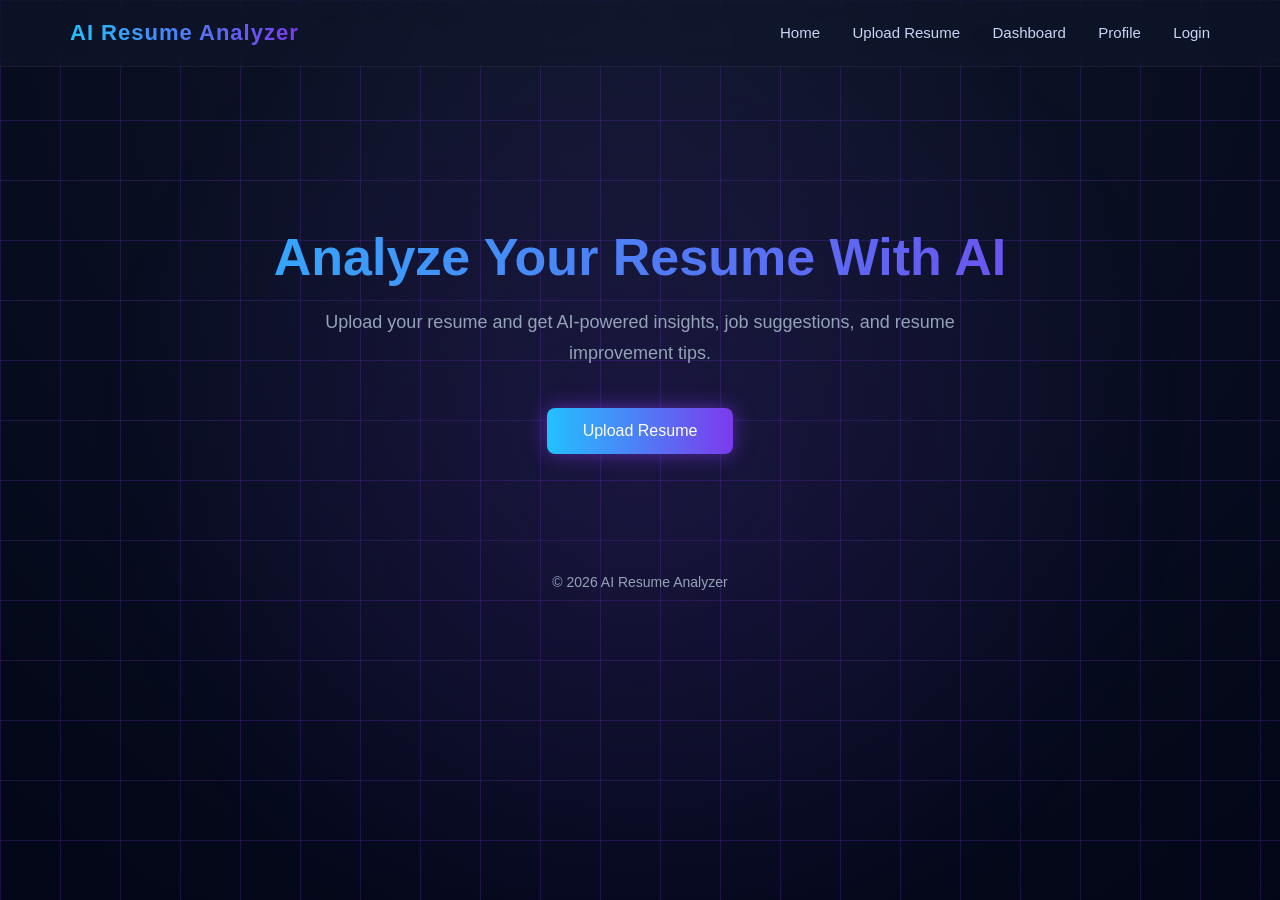
<file: frontend/index.html>
<!DOCTYPE html>
<html lang="en">
<head>
  <meta charset="UTF-8">
  <title>AI Resume Analyzer</title>
  <link rel="stylesheet" href="css/style.css">
</head>
<body>
  <div class="neon-grid"></div>
  <header class="navbar">
    <h1 class="logo">AI Resume Analyzer</h1>
    <nav id="navLinks">
      <a href="index.html">Home</a>
      <a href="upload.html">Upload Resume</a>
      <a href="dashboard.html">Dashboard</a>
      <a href="profile.html">Profile</a>
      <a href="login.html" id="authLink">Login</a>
    </nav>
  </header>
  <section class="hero">
    <h2>Analyze Your Resume With AI</h2>
    <p>
      Upload your resume and get AI-powered insights,
      job suggestions, and resume improvement tips.
    </p>
    <a href="upload.html" class="btn">
      Upload Resume
    </a>
  </section>
  <footer class="footer">
    <p>© 2026 AI Resume Analyzer</p>
  </footer>
  <script src="js/api.js"></script>
  <script>
    const token = localStorage.getItem("token")
    const authLink = document.getElementById("authLink")
    if (token) {
      authLink.innerText = "Logout"
      authLink.href = "#"
      authLink.onclick = function () {
        localStorage.removeItem("token")
        window.location.href = "login.html"
      }
    }
  </script>
</body>
</html>
</file>
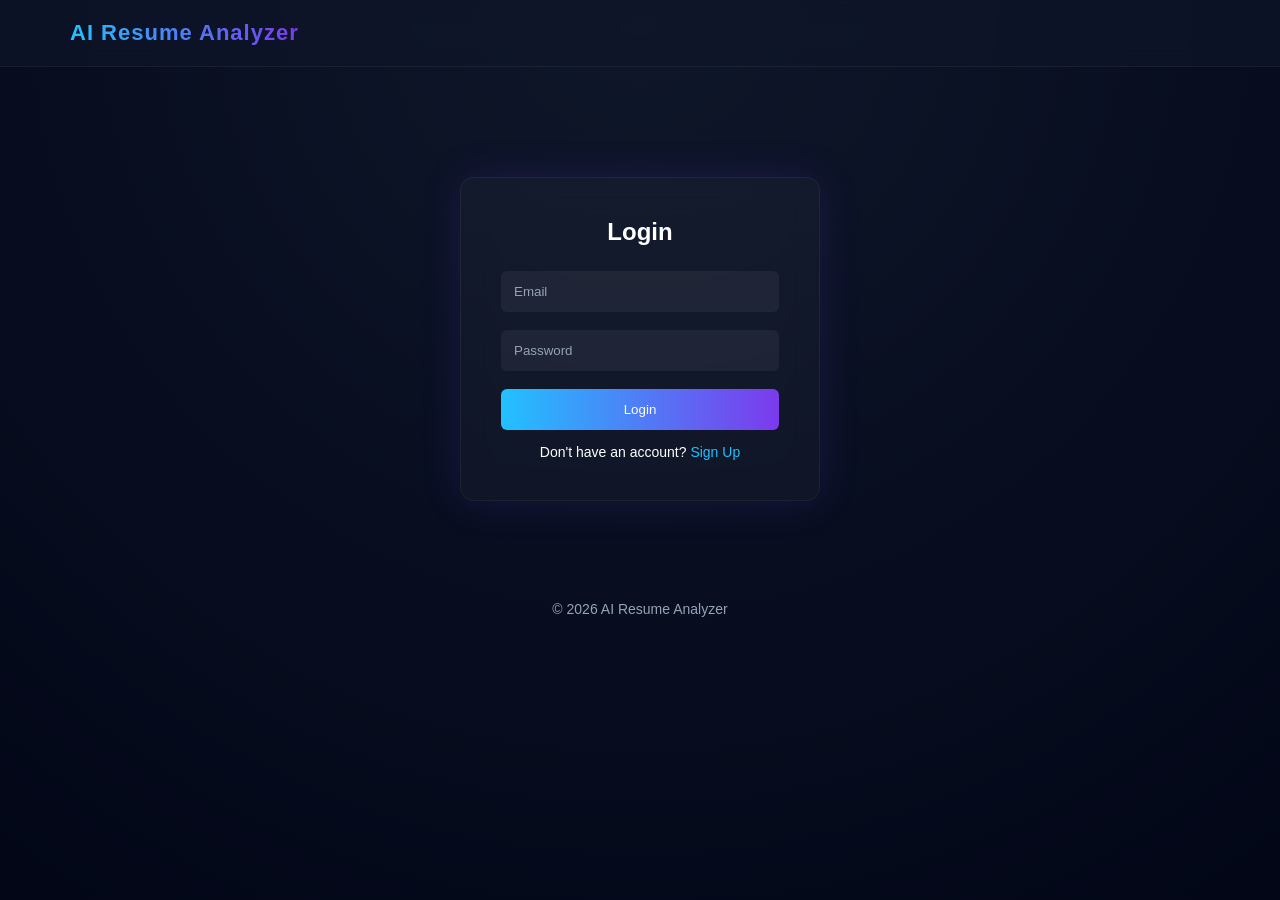
<file: frontend/dashboard.html>
<!DOCTYPE html>
<html lang="en">
<head>
  <title>Resume Analysis</title>
  <link rel="stylesheet" href="css/style.css">
</head>
<body>
  <header class="navbar">
    <h1 class="logo">AI Resume Analyzer</h1>
    <a href="index.html">Home</a>
  </header>
  <section class="dashboard">
    <h2>Resume Analysis Result</h2>
    <div class="card">
      <h3>Resume Score</h3>
      <div class="score-container">
        <div class="circle">
          <svg width="160" height="160">
            <circle class="bg-circle" cx="80" cy="80" r="70" stroke-width="10" />
            <circle class="progress-circle" cx="80" cy="80" r="70" stroke-width="10" />
          </svg>
          <div class="score-text" id="scoreText">
            0%
          </div>
        </div>
      </div>
    </div>
    <div class="card">
      <h3>Detected Skills</h3>
      <div class="skills-container" id="skills"></div>
    </div>
    <div class="card">
      <h3>Suggested Job Roles</h3>
      <ul id="jobs"></ul>
    </div>
    <div class="card">
      <h3>Suggested Companies</h3>
      <ul id="companies"></ul>
    </div>
    <div class="card">
      <h3>AI Suggestions</h3>
      <ul id="tips"></ul>
    </div>
    <div class="card">
      <h3>Resume History</h3>
      <ul id="resumeList"></ul>
    </div>
  </section>
  <footer class="footer">
    <p>© 2026 AI Resume Analyzer</p>
  </footer>
  <script src="js/api.js"></script>
  <script src="js/dashboard.js"></script>

</body>

</html>
</file>
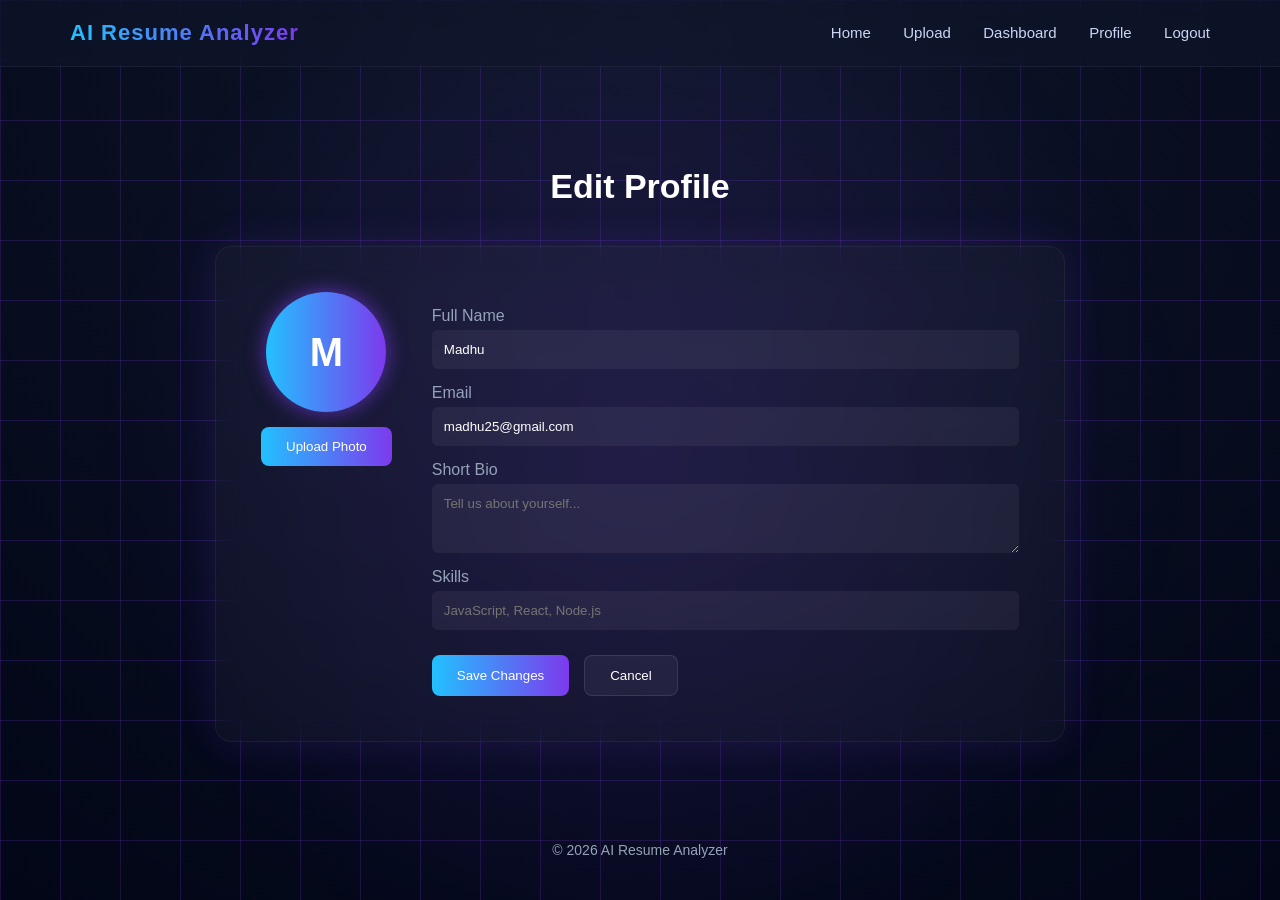
<file: frontend/edit-profile.html>
<!DOCTYPE html>
<html lang="en">
<head>
  <meta charset="UTF-8">
  <title>Edit Profile</title>
  <link rel="stylesheet" href="css/style.css">
</head>
<body>
  <div class="neon-grid"></div>
  <header class="navbar">
    <h1 class="logo">AI Resume Analyzer</h1>
    <nav>
      <a href="index.html">Home</a>
      <a href="upload.html">Upload</a>
      <a href="dashboard.html">Dashboard</a>
      <a href="profile.html">Profile</a>
      <a href="#" onclick="logout()">Logout</a>
    </nav>
  </header>
  <section class="edit-profile-container">
    <h2>Edit Profile</h2>
    <div class="edit-profile-card">
      <div class="profile-image-section">
        <div class="avatar large-avatar">
          M
        </div>
        <input type="file" id="profileImage" hidden>
        <button class="profile-btn" onclick="document.getElementById('profileImage').click()">
          Upload Photo
        </button>
      </div>
      <form class="profile-form">
        <label>Full Name</label>
        <input type="text" value="Madhu">
        <label>Email</label>
        <input type="email" value="madhu25@gmail.com">
        <label>Short Bio</label>
        <textarea rows="3" placeholder="Tell us about yourself..."></textarea>
        <label>Skills</label>
        <input type="text" placeholder="JavaScript, React, Node.js">
        <div class="form-actions">
          <button type="submit" class="profile-btn">
            Save Changes
          </button>
          <button type="button" class="profile-btn secondary">
            Cancel
          </button>
        </div>
      </form>
    </div>
  </section>
  <footer class="footer">
    <p>© 2026 AI Resume Analyzer</p>
  </footer>
  <script src="js/api.js"></script>
</body>
</html>
</file>
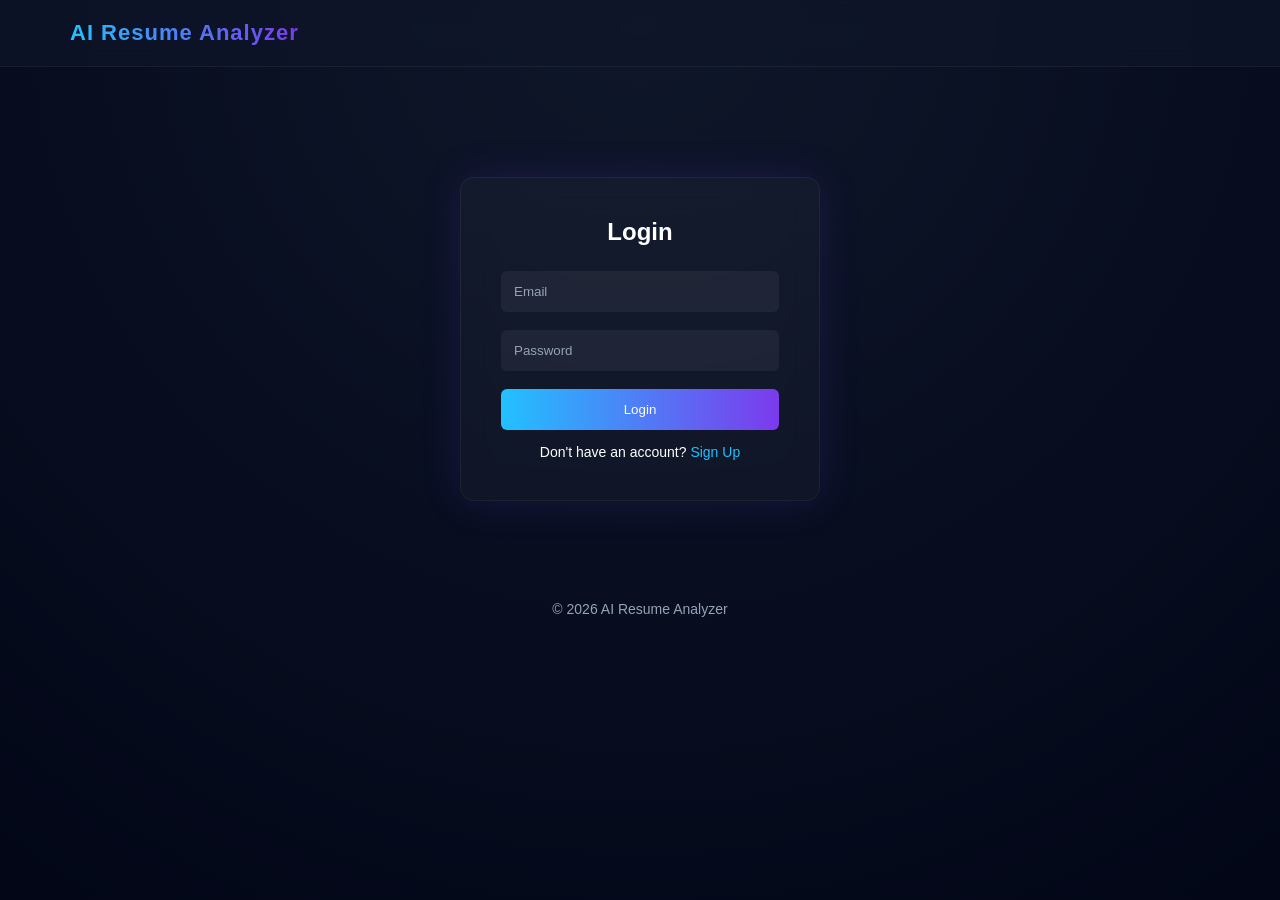
<file: frontend/login.html>
<!DOCTYPE html>
<html lang="en">
<head>
  <title>Login</title>
  <link rel="stylesheet" href="css/style.css">
</head>
<body>
  <header class="navbar">
    <h1 class="logo">AI Resume Analyzer</h1>
  </header>
  <section class="auth-container">
    <h2>Login</h2>
    <input type="email" placeholder="Email" id="email">
    <input type="password" placeholder="Password" id="password">
    <button onclick="loginUser()">Login</button>
    <p>
      Don't have an account?
      <a href="signup.html">Sign Up</a>
    </p>
  </section>
  <footer class="footer">
    <p>© 2026 AI Resume Analyzer</p>
  </footer>
  <script src="js/api.js"></script>
  <script src="js/auth.js"></script>
</body>
</html>
</file>
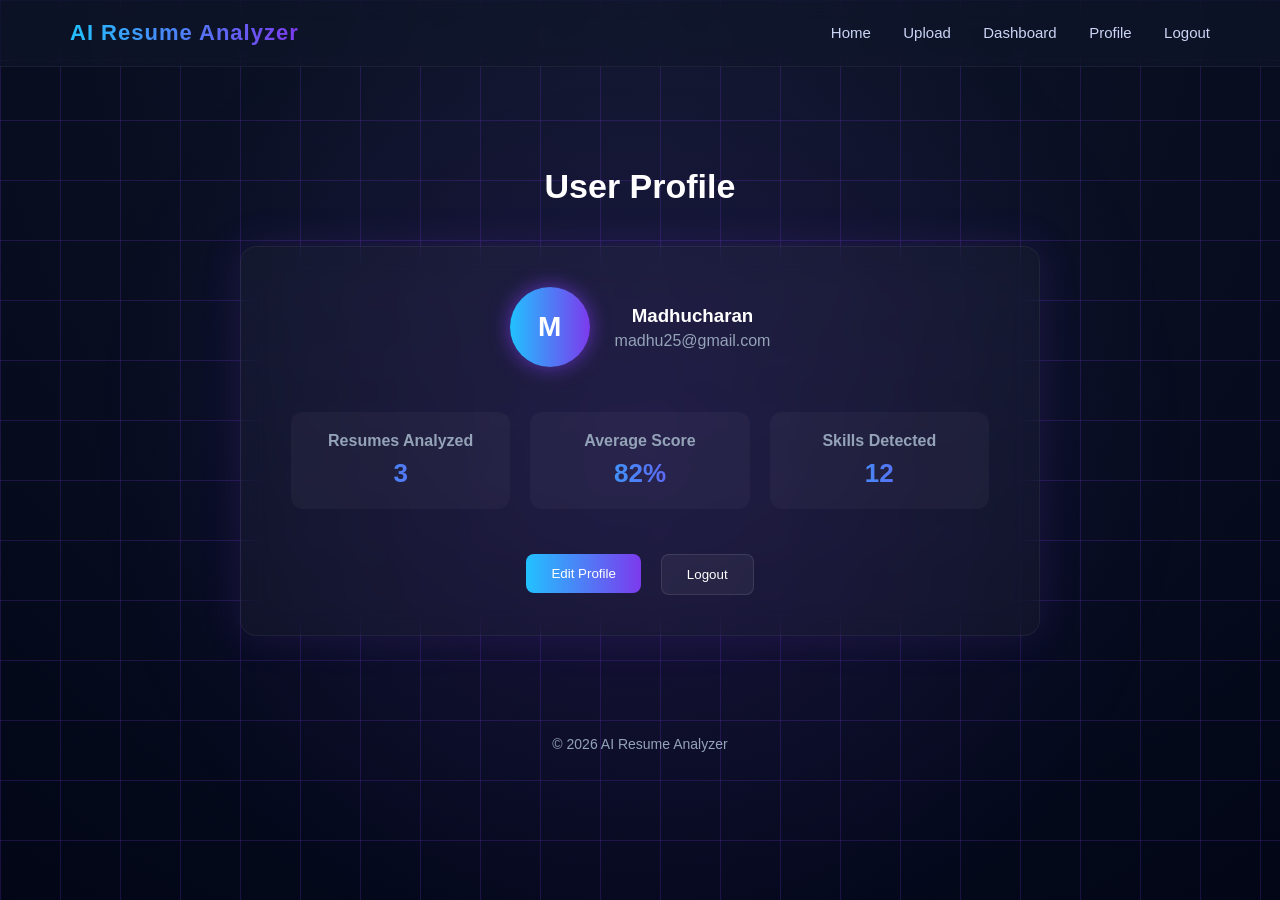
<file: frontend/profile.html>
<!DOCTYPE html>
<html lang="en">
<head>
  <title>User Profile</title>
  <link rel="stylesheet" href="css/style.css">
</head>
<body>
  <div class="neon-grid"></div>
  <header class="navbar">
    <h1 class="logo">AI Resume Analyzer</h1>
    <nav>
      <a href="index.html">Home</a>
      <a href="upload.html">Upload</a>
      <a href="dashboard.html">Dashboard</a>
      <a href="profile.html">Profile</a>
      <a href="#" onclick="logout()">Logout</a>
    </nav>
  </header>
  <section class="profile-container">
    <h2>User Profile</h2>
    <div class="profile-card">
      <div class="profile-header">
        <div class="avatar">
          M
        </div>
        <div class="user-info">
          <h3>Madhucharan</h3>
          <p>madhu25@gmail.com</p>
        </div>
      </div>
      <div class="profile-stats">
        <div class="stat-box">
          <h4>Resumes Analyzed</h4>
          <p>3</p>
        </div>
        <div class="stat-box">
          <h4>Average Score</h4>
          <p>82%</p>
        </div>
        <div class="stat-box">
          <h4>Skills Detected</h4>
          <p>12</p>
        </div>
      </div>
      <div class="profile-actions">
        <a href="edit-profile.html"><button class="profile-btn">Edit Profile</button></a>
        <button class="profile-btn secondary">Logout</button>
      </div>
    </div>
  </section>
  <script src="js/api.js"></script>
  <footer class="footer">
    <p>© 2026 AI Resume Analyzer</p>
  </footer>
</body>
</html>
</file>
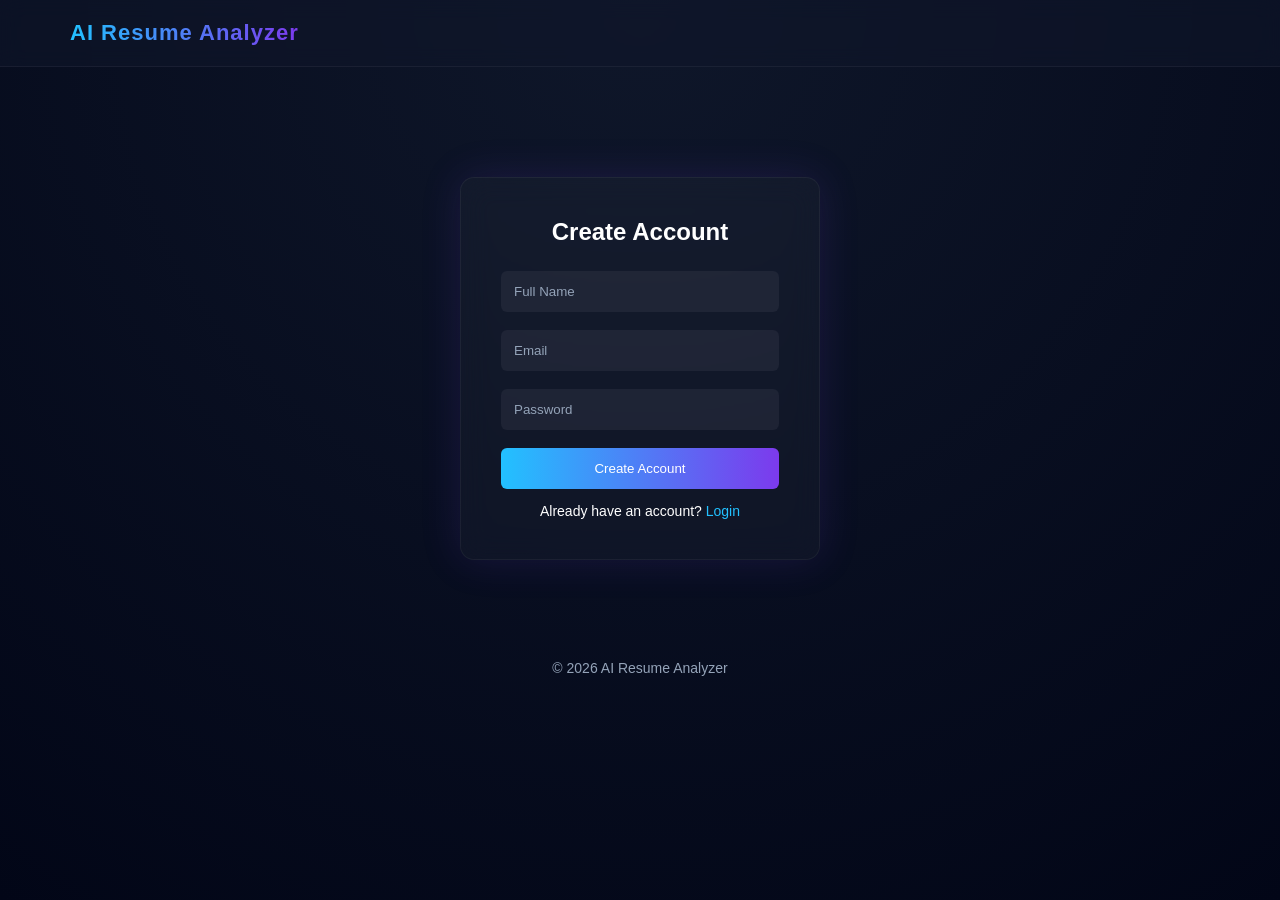
<file: frontend/signup.html>
<!DOCTYPE html>
<html lang="en">
<head>
  <title>Sign Up</title>
  <link rel="stylesheet" href="css/style.css">
</head>
<body>
  <header class="navbar">
    <h1 class="logo">AI Resume Analyzer</h1>
  </header>
  <section class="auth-container">
    <h2>Create Account</h2>
    <input type="text" placeholder="Full Name" id="name">
    <input type="email" placeholder="Email" id="email">
    <input type="password" placeholder="Password" id="password">
    <button type="button" onclick="signupUser()">Create Account</button>
    <p>
      Already have an account?
      <a href="login.html">Login</a>
    </p>
  </section>
  <footer class="footer">
    <p>© 2026 AI Resume Analyzer</p>
  </footer>
  <script src="js/api.js"></script>
<script src="js/auth.js"></script>
</body>
</html>
</file>
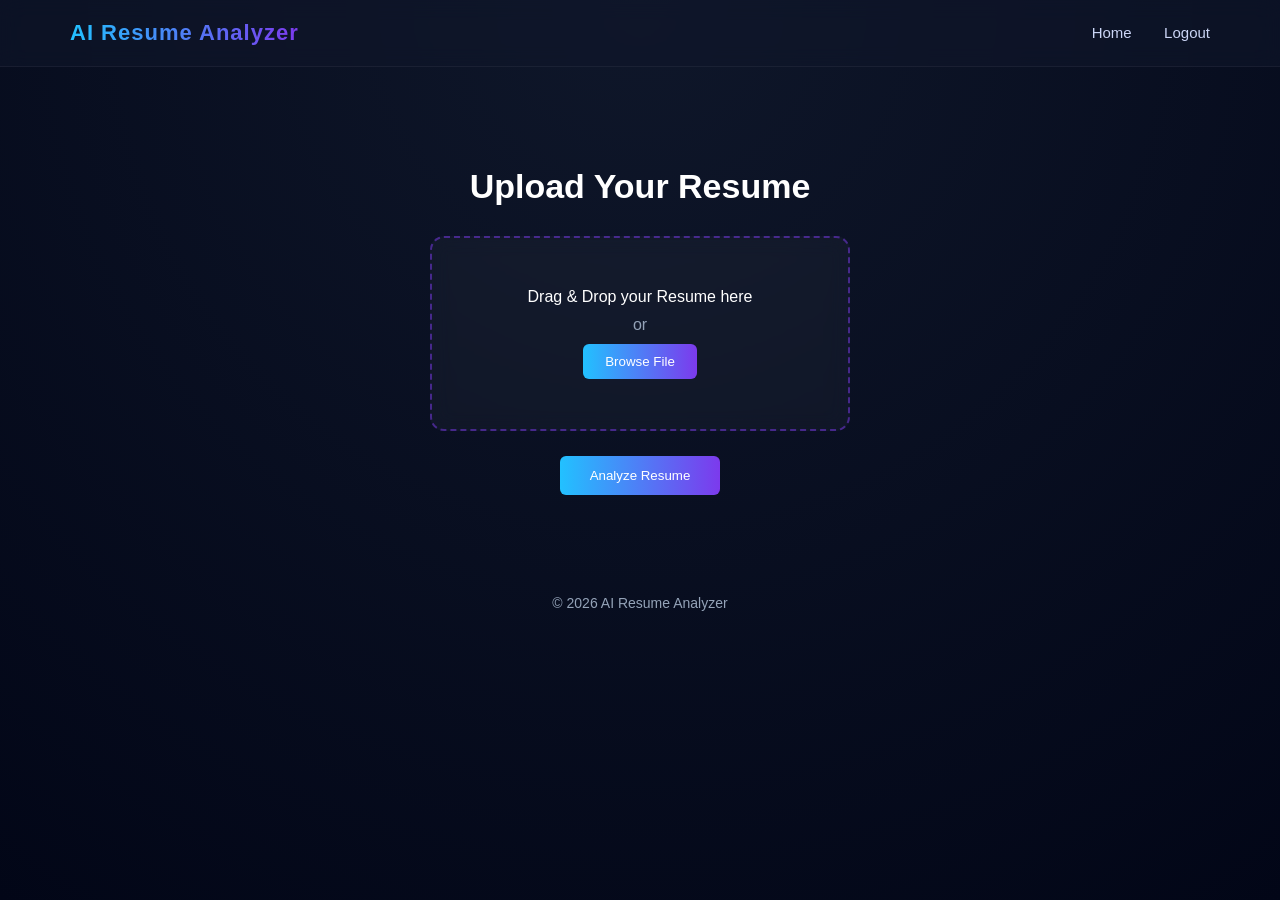
<file: frontend/upload.html>
<!DOCTYPE html>
<html lang="en">
<head>
  <title>Upload Resume</title>
  <link rel="stylesheet" href="css/style.css">
</head>
<body>
  <header class="navbar">
    <h1 class="logo">AI Resume Analyzer</h1>
    <nav>
      <a href="index.html">Home</a>
      <a href="#" onclick="logout()">Logout</a>
    </nav>
  </header>
  <section class="upload-container">
    <h2>Upload Your Resume</h2>
    <div class="drop-zone" id="dropZone">
      <p>Drag & Drop your Resume here</p>
      <span>or</span>
      <input type="file" id="resumeFile" hidden>
      <button onclick="selectFile()">Browse File</button>
    </div>
    <p id="fileName"></p>
    <button class="analyze-btn" onclick="uploadResume()">
      Analyze Resume
    </button>
  </section>
  <footer class="footer">
    <p>© 2026 AI Resume Analyzer</p>
  </footer>
  <script src="js/api.js"></script>
  <script src="js/upload.js"></script>
</body>
</html>
</file>
<file: frontend/css/style.css>
* {
  margin: 0;
  padding: 0;
  box-sizing: border-box;
  font-family: 'Poppins', sans-serif;
}

body {
  background: radial-gradient(circle at top, #0f172a, #020617);
  color: white;
  min-height: 100vh;
  overflow-x: hidden;
  animation: fadeIn 0.6s ease;
}

.navbar {
  display: flex;
  justify-content: space-between;
  align-items: center;
  padding: 20px 70px;
  background: rgba(15, 23, 42, 0.6);
  backdrop-filter: blur(10px);
  border-bottom: 1px solid rgba(255, 255, 255, 0.05);
}

.logo {
  font-size: 22px;
  font-weight: 700;
  letter-spacing: 1px;
  background: linear-gradient(90deg, #22c1ff, #7c3aed);
  -webkit-background-clip: text;
  -webkit-text-fill-color: transparent;
}

.navbar nav a {
  color: #cbd5f5;
  text-decoration: none;
  margin-left: 28px;
  font-size: 15px;
  transition: 0.3s;
}

.navbar nav a:hover {
  color: white;
}

.navbar a.active {
  color: #22c1ff;
}

.footer {
  text-align: center;
  padding: 20px;
  margin-top: 80px;
  color: #94a3b8;
  font-size: 14px;
}

.hero {
  text-align: center;
  margin-top: 140px;
  padding: 20px;
}

.hero h2 {
  font-size: 52px;
  font-weight: 700;
  background: linear-gradient(90deg, #22c1ff, #7c3aed);
  -webkit-background-clip: text;
  -webkit-text-fill-color: transparent;
  margin-bottom: 20px;
}

.hero p {
  color: #94a3b8;
  font-size: 18px;
  max-width: 650px;
  margin: auto;
  line-height: 1.7;
}

.btn {
  display: inline-block;
  margin-top: 40px;
  padding: 14px 36px;
  background: linear-gradient(90deg, #22c1ff, #7c3aed);
  border-radius: 8px;
  color: white;
  text-decoration: none;
  font-weight: 500;
  box-shadow: 0 0 20px rgba(124, 58, 237, 0.6);
  transition: 0.3s;
}

.btn:hover {
  transform: translateY(-3px);
  box-shadow: 0 0 30px rgba(124, 58, 237, 0.9);
}

.analyze-btn {
  display: block;
  margin: 25px auto;
  padding: 12px 30px;
  background: linear-gradient(90deg, #22c1ff, #7c3aed);
  border: none;
  border-radius: 6px;
  color: white;
  cursor: pointer;
}

.auth-container {
  width: 360px;
  margin: 110px auto auto auto;
  background: rgba(255, 255, 255, 0.03);
  backdrop-filter: blur(15px);
  border: 1px solid rgba(255, 255, 255, 0.05);
  padding: 40px;
  border-radius: 14px;
  box-shadow: 0 0 40px rgba(124, 58, 237, 0.15);
  display: flex;
  flex-direction: column;
}

.auth-container h2 {
  text-align: center;
  margin-bottom: 25px;
}

.auth-container input {
  padding: 13px;
  margin-bottom: 18px;
  background: rgba(255, 255, 255, 0.05);
  border: none;
  border-radius: 6px;
  color: white;
}

.auth-container input::placeholder {
  color: #94a3b8;
}

.auth-container input:focus {
  outline: none;
  box-shadow: 0 0 8px #7c3aed;
}

.auth-container button {
  padding: 13px;
  background: linear-gradient(90deg, #22c1ff, #7c3aed);
  border: none;
  border-radius: 6px;
  color: white;
  cursor: pointer;
  transition: 0.3s;
}

.auth-container button:hover {
  transform: translateY(-2px);
  box-shadow: 0 0 15px #7c3aed;
}

.auth-container p {
  text-align: center;
  margin-top: 14px;
  font-size: 14px;
}

.auth-container a {
  color: #22c1ff;
  text-decoration: none;
}

.dashboard {
  width: 70%;
  margin: 60px auto auto auto;
}

.dashboard h2 {
  text-align: center;
  margin-bottom: 40px;
  font-size: 34px;
}

.card {
  background: rgba(255, 255, 255, 0.03);
  backdrop-filter: blur(12px);
  border: 1px solid rgba(255, 255, 255, 0.05);
  padding: 28px;
  border-radius: 14px;
  margin-bottom: 22px;
  box-shadow: 0 0 25px rgba(124, 58, 237, 0.15);
  transition: 0.3s;
}

.card:hover {
  transform: translateY(-6px) scale(1.01);
  box-shadow: 0 0 40px rgba(124, 58, 237, 0.35);
}

.card h3 {
  margin-bottom: 12px;
}

.card ul {
  margin-left: 20px;
}

.card li {
  margin-bottom: 6px;
}

#score {
  font-size: 42px;
  font-weight: 700;
  background: linear-gradient(90deg, #22c1ff, #7c3aed);
  -webkit-background-clip: text;
  -webkit-text-fill-color: transparent;
}

.upload-container {
  text-align: center;
  margin-top: 100px;
}

.upload-container h2 {
  font-size: 34px;
  margin-bottom: 30px;
}

.upload-box {
  width: 420px;
  margin: auto;
  background: rgba(255, 255, 255, 0.03);
  backdrop-filter: blur(12px);
  padding: 45px;
  border-radius: 16px;
  border: 1px solid rgba(255, 255, 255, 0.05);
  box-shadow: 0 0 40px rgba(124, 58, 237, 0.15);
}

.upload-box input {
  margin-bottom: 20px;
  color: white;
}

.upload-box button {
  padding: 13px 28px;
  background: linear-gradient(90deg, #22c1ff, #7c3aed);
  border: none;
  border-radius: 6px;
  color: white;
  cursor: pointer;
  transition: 0.3s;
}

.upload-box button:hover {
  transform: translateY(-2px);
  box-shadow: 0 0 15px #7c3aed;
}

.drop-zone {
  width: 420px;
  margin: auto;
  padding: 50px 30px;
  border: 2px dashed rgba(124, 58, 237, 0.5);
  border-radius: 14px;
  text-align: center;
  background: rgba(255, 255, 255, 0.03);
  backdrop-filter: blur(10px);
  transition: 0.3s;
}

.drop-zone p {
  font-size: 16px;
  margin-bottom: 10px;
}

.drop-zone span {
  display: block;
  margin: 10px 0;
  color: #94a3b8;
}

.drop-zone button {
  padding: 10px 22px;
  border: none;
  background: linear-gradient(90deg, #22c1ff, #7c3aed);
  border-radius: 6px;
  color: white;
  cursor: pointer;
  transition: 0.3s;
}

.drop-zone button:hover {
  transform: translateY(-2px);
  box-shadow: 0 0 12px #7c3aed;
}

.drop-zone.dragover {
  border-color: #22c1ff;
  box-shadow: 0 0 20px rgba(34, 193, 255, 0.7);
  transform: scale(1.02);
}

#fileName {
  margin-top: 15px;
  text-align: center;
  color: #22c1ff;
}

.profile-container {
  width: 800px;
  margin: 100px auto auto auto;
  text-align: center;
}

.profile-container h2 {
  margin-bottom: 40px;
  font-size: 34px;
}

.profile-card {
  background: rgba(255, 255, 255, 0.03);
  backdrop-filter: blur(15px);
  border: 1px solid rgba(255, 255, 255, 0.05);
  padding: 40px;
  border-radius: 16px;
  box-shadow: 0 0 40px rgba(124, 58, 237, 0.15);
}

.profile-header {
  display: flex;
  align-items: center;
  justify-content: center;
  gap: 25px;
  margin-bottom: 35px;
}

.avatar {
  width: 80px;
  height: 80px;
  border-radius: 50%;
  display: flex;
  align-items: center;
  justify-content: center;
  font-size: 28px;
  font-weight: bold;
  background: linear-gradient(90deg, #22c1ff, #7c3aed);
  box-shadow: 0 0 20px rgba(124, 58, 237, 0.7);
}

.user-info h3 {
  margin-bottom: 5px;
}

.user-info p {
  color: #94a3b8;
}

.profile-stats {
  display: flex;
  justify-content: space-between;
  margin-top: 30px;
  margin-bottom: 35px;
}

.stat-box {
  flex: 1;
  padding: 20px;
  margin: 10px;
  background: rgba(255, 255, 255, 0.03);
  border-radius: 12px;
  transition: 0.3s;
}

.stat-box:hover {
  transform: translateY(-4px);
  box-shadow: 0 0 20px rgba(124, 58, 237, 0.35);
}

.stat-box h4 {
  margin-bottom: 8px;
  color: #94a3b8;
}

.stat-box p {
  font-size: 26px;
  font-weight: bold;
  background: linear-gradient(90deg, #22c1ff, #7c3aed);
  -webkit-background-clip: text;
  -webkit-text-fill-color: transparent;
}

.profile-actions {
  display: flex;
  justify-content: center;
  gap: 20px;
}

.profile-btn {
  padding: 12px 25px;
  border: none;
  background: linear-gradient(90deg, #22c1ff, #7c3aed);
  border-radius: 8px;
  color: white;
  cursor: pointer;
  transition: 0.3s;
}

.profile-btn:hover {
  transform: translateY(-2px);
  box-shadow: 0 0 15px #7c3aed;
}

.profile-btn.secondary {
  background: rgba(255, 255, 255, 0.05);
  border: 1px solid rgba(255, 255, 255, 0.1);
}

.edit-profile-container {
  width: 850px;
  margin: 100px auto auto auto;
  text-align: center;
}

.edit-profile-container h2 {
  margin-bottom: 40px;
  font-size: 34px;
}

.edit-profile-card {
  background: rgba(255, 255, 255, 0.03);
  backdrop-filter: blur(15px);
  border: 1px solid rgba(255, 255, 255, 0.05);
  padding: 45px;
  border-radius: 16px;
  box-shadow: 0 0 40px rgba(124, 58, 237, 0.15);
  display: flex;
  gap: 40px;
  align-items: flex-start;
}

.profile-image-section {
  display: flex;
  flex-direction: column;
  align-items: center;
  gap: 15px;
}

.large-avatar {
  width: 120px;
  height: 120px;
  font-size: 40px;
}

.profile-form {
  flex: 1;
  display: flex;
  flex-direction: column;
  text-align: left;
}

.profile-form label {
  margin-top: 15px;
  margin-bottom: 5px;
  color: #94a3b8;
}

.profile-form input,
.profile-form textarea {
  padding: 12px;
  background: rgba(255, 255, 255, 0.05);
  border: none;
  border-radius: 6px;
  color: white;
}

.profile-form input:focus,
.profile-form textarea:focus {
  outline: none;
  box-shadow: 0 0 10px #7c3aed;
}

.form-actions {
  margin-top: 25px;
  display: flex;
  gap: 15px;
}

.neon-grid {
  position: fixed;
  top: 0;
  left: 0;
  width: 100%;
  height: 100%;
  background-image: linear-gradient(rgba(124, 58, 237, 0.2) 1px, transparent 1px),
                    linear-gradient(90deg, rgba(124, 58, 237, 0.2) 1px, transparent 1px);
  background-size: 60px 60px;
  z-index: -1;
  animation: gridMove 12s linear infinite;
}

.neon-grid::after {
  content: "";
  position: absolute;
  width: 100%;
  height: 100%;
  background: radial-gradient(circle at center, rgba(124, 58, 237, 0.15), transparent 70%);
}

.score-container {
  display: flex;
  justify-content: center;
  margin-top: 20px;
}

.circle {
  position: relative;
  width: 160px;
  height: 160px;
}

svg {
  transform: rotate(-90deg);
}

.bg-circle {
  fill: none;
  stroke: rgba(255, 255, 255, 0.1);
}

.progress-circle {
  fill: none;
  stroke: #7c3aed;
  stroke-linecap: round;
  stroke-dasharray: 440;
  stroke-dashoffset: 440;
  transition: stroke-dashoffset 1.5s ease;
  filter: drop-shadow(0 0 10px #7c3aed);
}

.score-text {
  position: absolute;
  top: 50%;
  left: 50%;
  transform: translate(-50%, -50%);
  font-size: 28px;
  font-weight: 700;
  background: linear-gradient(90deg, #22c1ff, #7c3aed);
  -webkit-background-clip: text;
  -webkit-text-fill-color: transparent;
}

.skills-container {
  display: flex;
  flex-wrap: wrap;
  gap: 12px;
  margin-top: 15px;
}

.skill-tag {
  padding: 8px 16px;
  border-radius: 20px;
  background: rgba(255, 255, 255, 0.05);
  border: 1px solid rgba(255, 255, 255, 0.08);
  font-size: 14px;
  color: #cbd5f5;
  transition: 0.3s;
  animation: skillFade 0.8s ease forwards;
  opacity: 0;
  transform: translateY(10px);
}

.skill-tag:hover {
  transform: translateY(-3px);
  background: linear-gradient(90deg, #22c1ff, #7c3aed);
  color: white;
  box-shadow: 0 0 15px rgba(124, 58, 237, 0.8);
}

#aiTyping {
  font-size: 15px;
  line-height: 1.6;
  color: #cbd5f5;
  border-right: 2px solid #7c3aed;
  white-space: pre-line;
  padding-right: 5px;
  animation: blinkCursor 0.8s infinite;
}

@keyframes fadeIn {
  from {
    opacity: 0;
    transform: translateY(10px);
  }
  to {
    opacity: 1;
    transform: translateY(0);
  }
}

@keyframes gridMove {
  0% { transform: translateY(0); }
  100% { transform: translateY(60px); }
}

@keyframes skillFade {
  to {
    opacity: 1;
    transform: translateY(0);
  }
}

@keyframes blinkCursor {
  0% { border-color: transparent; }
  50% { border-color: #7c3aed; }
  100% { border-color: transparent; }
}

@media (max-width: 900px) {
  .navbar {
    padding: 18px 25px;
  }
  .hero h2 {
    font-size: 40px;
  }
  .dashboard,
  .upload-box,
  .profile-container,
  .edit-profile-card,
  .edit-profile-container {
    width: 90%;
  }
  .edit-profile-card {
    flex-direction: column;
    align-items: center;
  }
}
</file>
